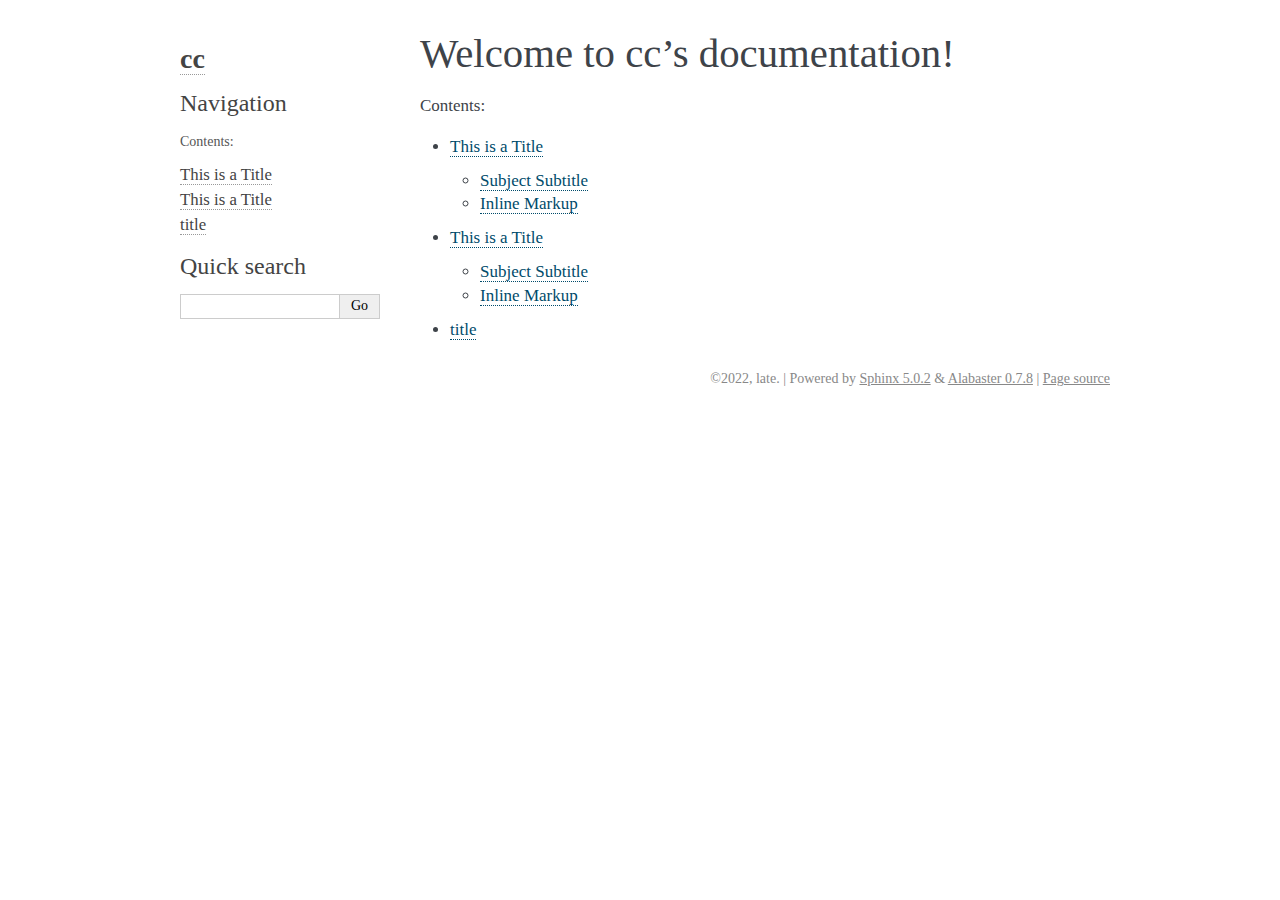
<file: index.html>
<!DOCTYPE html>

<html lang="en">
  <head>
    <meta charset="utf-8" />
    <meta name="viewport" content="width=device-width, initial-scale=1.0" />
    <title>Welcome to cc’s documentation! &#8212; cc  documentation</title>
    <link rel="stylesheet" type="text/css" href="_static/pygments.css" />
    <link rel="stylesheet" type="text/css" href="_static/alabaster.css" />
    <script data-url_root="./" id="documentation_options" src="_static/documentation_options.js"></script>
    <script src="_static/jquery.js"></script>
    <script src="_static/underscore.js"></script>
    <script src="_static/_sphinx_javascript_frameworks_compat.js"></script>
    <script src="_static/doctools.js"></script>
    <link rel="index" title="Index" href="genindex.html" />
    <link rel="search" title="Search" href="search.html" />
    <link rel="next" title="This is a Title" href="example/example.html" />
   
  <link rel="stylesheet" href="_static/custom.css" type="text/css" />
  
  <meta name="viewport" content="width=device-width, initial-scale=0.9, maximum-scale=0.9" />

  </head><body>
  

    <div class="document">
      <div class="documentwrapper">
        <div class="bodywrapper">
          <div class="body" role="main">
            
  <div class="section" id="welcome-to-cc-s-documentation">
<h1>Welcome to cc’s documentation!<a class="headerlink" href="#welcome-to-cc-s-documentation" title="Permalink to this heading">¶</a></h1>
<div class="toctree-wrapper compound">
<p class="caption" role="heading"><span class="caption-text">Contents:</span></p>
<ul>
<li class="toctree-l1"><a class="reference internal" href="example/example.html">This is a Title</a><ul>
<li class="toctree-l2"><a class="reference internal" href="example/example.html#subject-subtitle">Subject Subtitle</a></li>
<li class="toctree-l2"><a class="reference internal" href="example/example.html#inline-markup">Inline Markup</a></li>
</ul>
</li>
<li class="toctree-l1"><a class="reference internal" href="example/example1.html">This is a Title</a><ul>
<li class="toctree-l2"><a class="reference internal" href="example/example1.html#subject-subtitle">Subject Subtitle</a></li>
<li class="toctree-l2"><a class="reference internal" href="example/example1.html#inline-markup">Inline Markup</a></li>
</ul>
</li>
<li class="toctree-l1"><a class="reference internal" href="example/dir/new.html">title</a></li>
</ul>
</div>
</div>


          </div>
        </div>
      </div>
      <div class="sphinxsidebar" role="navigation" aria-label="main navigation">
        <div class="sphinxsidebarwrapper">
<h1 class="logo"><a href="#">cc</a></h1>








<h3>Navigation</h3>
<p class="caption" role="heading"><span class="caption-text">Contents:</span></p>
<ul>
<li class="toctree-l1"><a class="reference internal" href="example/example.html">This is a Title</a></li>
<li class="toctree-l1"><a class="reference internal" href="example/example1.html">This is a Title</a></li>
<li class="toctree-l1"><a class="reference internal" href="example/dir/new.html">title</a></li>
</ul>

<div class="relations">
<h3>Related Topics</h3>
<ul>
  <li><a href="#">Documentation overview</a><ul>
      <li>Next: <a href="example/example.html" title="next chapter">This is a Title</a></li>
  </ul></li>
</ul>
</div>
<div id="searchbox" style="display: none" role="search">
  <h3 id="searchlabel">Quick search</h3>
    <div class="searchformwrapper">
    <form class="search" action="search.html" method="get">
      <input type="text" name="q" aria-labelledby="searchlabel" autocomplete="off" autocorrect="off" autocapitalize="off" spellcheck="false"/>
      <input type="submit" value="Go" />
    </form>
    </div>
</div>
<script>document.getElementById('searchbox').style.display = "block"</script>
        </div>
      </div>
      <div class="clearer"></div>
    </div>
    <div class="footer">
      &copy;2022, late.
      
      |
      Powered by <a href="http://sphinx-doc.org/">Sphinx 5.0.2</a>
      &amp; <a href="https://github.com/bitprophet/alabaster">Alabaster 0.7.8</a>
      
      |
      <a href="_sources/index.rst.txt"
          rel="nofollow">Page source</a>
    </div>

    

    
  </body>
</html>
</file>
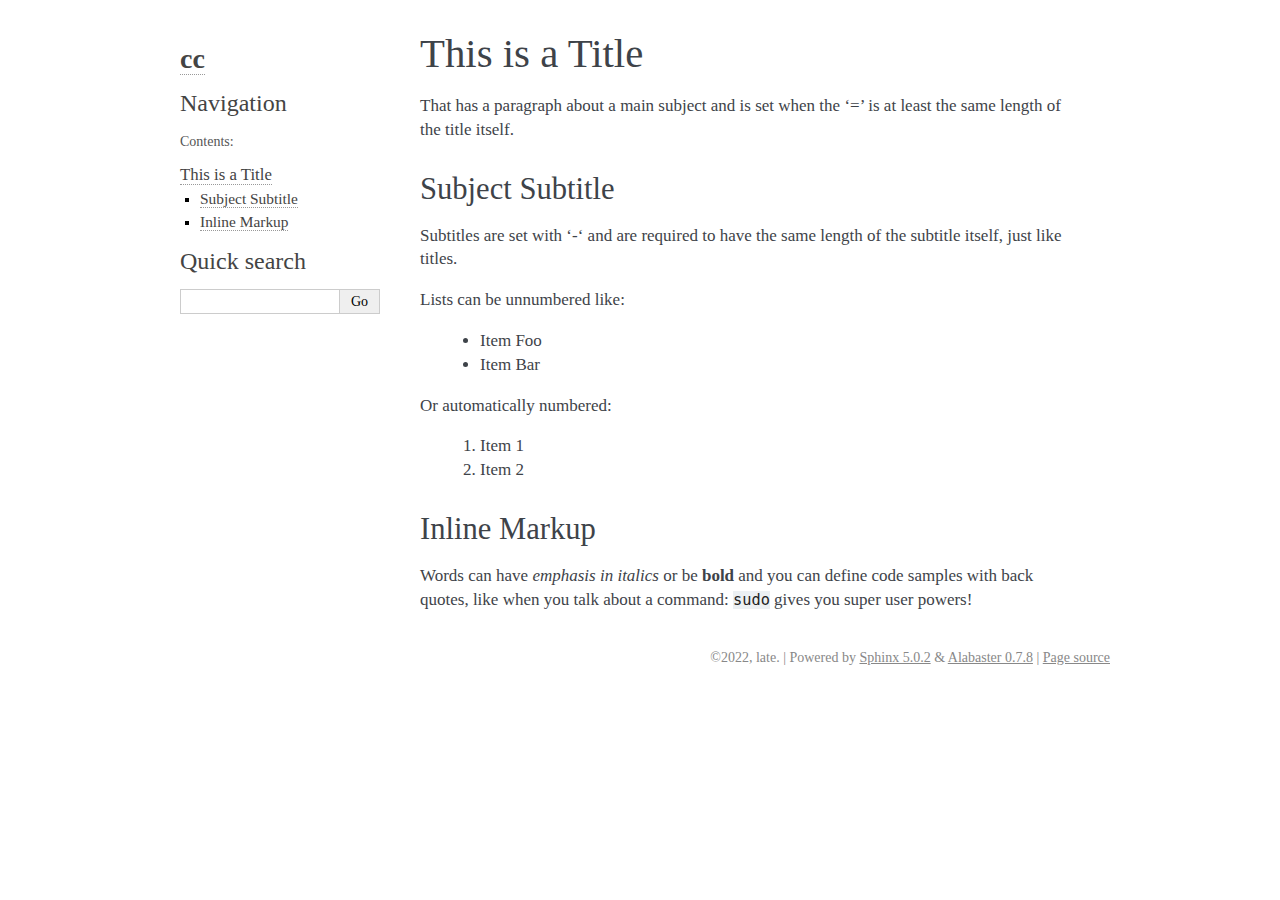
<file: example.html>
<!DOCTYPE html>

<html lang="en">
  <head>
    <meta charset="utf-8" />
    <meta name="viewport" content="width=device-width, initial-scale=1.0" />
    <title>This is a Title &#8212; cc  documentation</title>
    <link rel="stylesheet" type="text/css" href="_static/pygments.css" />
    <link rel="stylesheet" type="text/css" href="_static/alabaster.css" />
    <script data-url_root="./" id="documentation_options" src="_static/documentation_options.js"></script>
    <script src="_static/jquery.js"></script>
    <script src="_static/underscore.js"></script>
    <script src="_static/_sphinx_javascript_frameworks_compat.js"></script>
    <script src="_static/doctools.js"></script>
    <link rel="index" title="Index" href="genindex.html" />
    <link rel="search" title="Search" href="search.html" />
    <link rel="prev" title="Welcome to cc’s documentation!" href="index.html" />
   
  <link rel="stylesheet" href="_static/custom.css" type="text/css" />
  
  <meta name="viewport" content="width=device-width, initial-scale=0.9, maximum-scale=0.9" />

  </head><body>
  

    <div class="document">
      <div class="documentwrapper">
        <div class="bodywrapper">
          <div class="body" role="main">
            
  <div class="section" id="this-is-a-title">
<h1>This is a Title<a class="headerlink" href="#this-is-a-title" title="Permalink to this heading">¶</a></h1>
<p>That has a paragraph about a main subject and is set when the ‘=’
is at least the same length of the title itself.</p>
<div class="section" id="subject-subtitle">
<h2>Subject Subtitle<a class="headerlink" href="#subject-subtitle" title="Permalink to this heading">¶</a></h2>
<p>Subtitles are set with ‘-‘ and are required to have the same length
of the subtitle itself, just like titles.</p>
<p>Lists can be unnumbered like:</p>
<blockquote>
<div><ul class="simple">
<li><p>Item Foo</p></li>
<li><p>Item Bar</p></li>
</ul>
</div></blockquote>
<p>Or automatically numbered:</p>
<blockquote>
<div><ol class="arabic simple">
<li><p>Item 1</p></li>
<li><p>Item 2</p></li>
</ol>
</div></blockquote>
</div>
<div class="section" id="inline-markup">
<h2>Inline Markup<a class="headerlink" href="#inline-markup" title="Permalink to this heading">¶</a></h2>
<p>Words can have <em>emphasis in italics</em> or be <strong>bold</strong> and you can define
code samples with back quotes, like when you talk about a command: <code class="docutils literal notranslate"><span class="pre">sudo</span></code>
gives you super user powers!</p>
</div>
</div>


          </div>
        </div>
      </div>
      <div class="sphinxsidebar" role="navigation" aria-label="main navigation">
        <div class="sphinxsidebarwrapper">
<h1 class="logo"><a href="index.html">cc</a></h1>








<h3>Navigation</h3>
<p class="caption" role="heading"><span class="caption-text">Contents:</span></p>
<ul class="current">
<li class="toctree-l1 current"><a class="current reference internal" href="#">This is a Title</a><ul>
<li class="toctree-l2"><a class="reference internal" href="#subject-subtitle">Subject Subtitle</a></li>
<li class="toctree-l2"><a class="reference internal" href="#inline-markup">Inline Markup</a></li>
</ul>
</li>
</ul>

<div class="relations">
<h3>Related Topics</h3>
<ul>
  <li><a href="index.html">Documentation overview</a><ul>
      <li>Previous: <a href="index.html" title="previous chapter">Welcome to cc’s documentation!</a></li>
  </ul></li>
</ul>
</div>
<div id="searchbox" style="display: none" role="search">
  <h3 id="searchlabel">Quick search</h3>
    <div class="searchformwrapper">
    <form class="search" action="search.html" method="get">
      <input type="text" name="q" aria-labelledby="searchlabel" autocomplete="off" autocorrect="off" autocapitalize="off" spellcheck="false"/>
      <input type="submit" value="Go" />
    </form>
    </div>
</div>
<script>document.getElementById('searchbox').style.display = "block"</script>
        </div>
      </div>
      <div class="clearer"></div>
    </div>
    <div class="footer">
      &copy;2022, late.
      
      |
      Powered by <a href="http://sphinx-doc.org/">Sphinx 5.0.2</a>
      &amp; <a href="https://github.com/bitprophet/alabaster">Alabaster 0.7.8</a>
      
      |
      <a href="_sources/example.rst.txt"
          rel="nofollow">Page source</a>
    </div>

    

    
  </body>
</html>
</file>
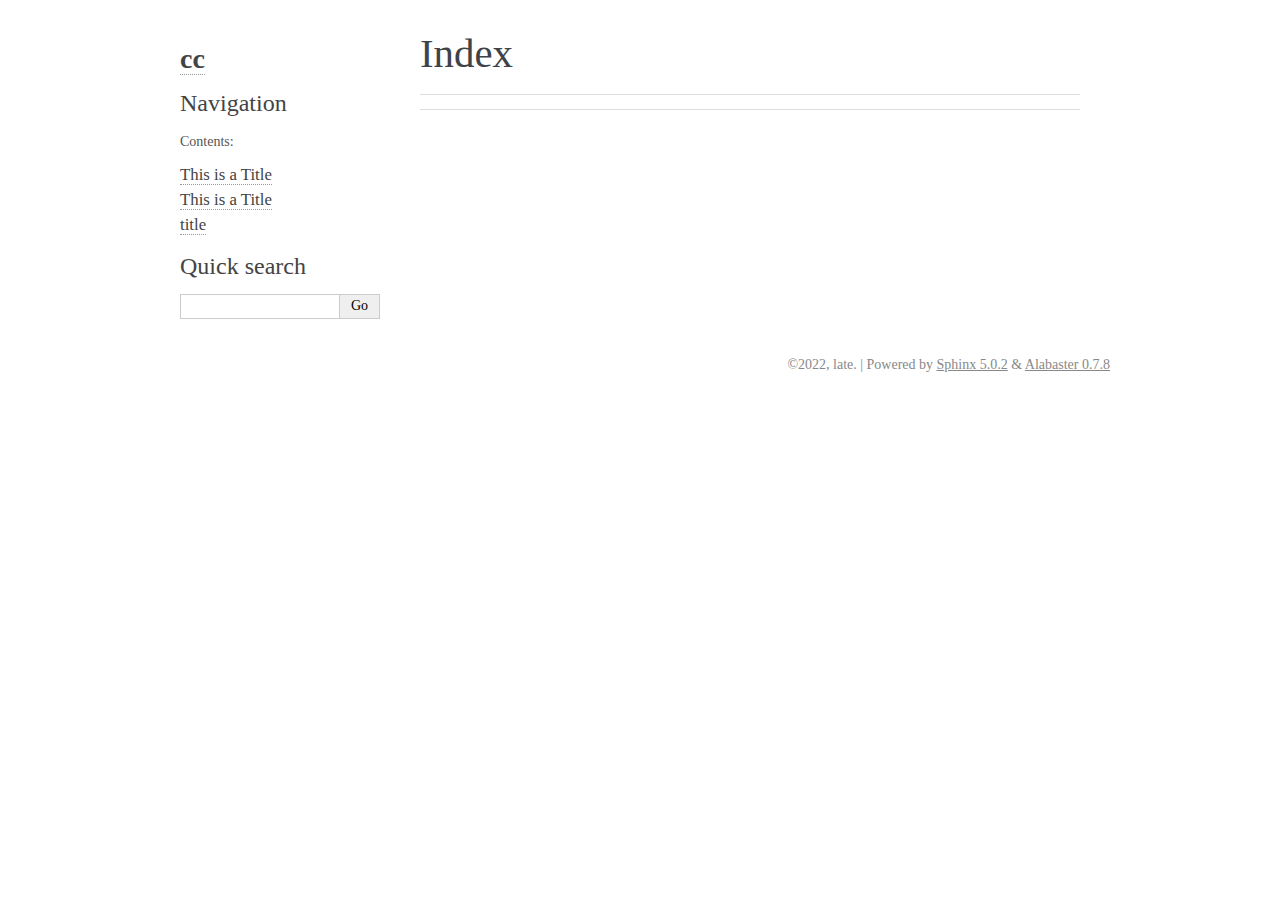
<file: genindex.html>
<!DOCTYPE html>

<html lang="en">
  <head>
    <meta charset="utf-8" />
    <meta name="viewport" content="width=device-width, initial-scale=1.0" />
    <title>Index &#8212; cc  documentation</title>
    <link rel="stylesheet" type="text/css" href="_static/pygments.css" />
    <link rel="stylesheet" type="text/css" href="_static/alabaster.css" />
    <script data-url_root="./" id="documentation_options" src="_static/documentation_options.js"></script>
    <script src="_static/jquery.js"></script>
    <script src="_static/underscore.js"></script>
    <script src="_static/_sphinx_javascript_frameworks_compat.js"></script>
    <script src="_static/doctools.js"></script>
    <link rel="index" title="Index" href="#" />
    <link rel="search" title="Search" href="search.html" />
   
  <link rel="stylesheet" href="_static/custom.css" type="text/css" />
  
  <meta name="viewport" content="width=device-width, initial-scale=0.9, maximum-scale=0.9" />

  </head><body>
  

    <div class="document">
      <div class="documentwrapper">
        <div class="bodywrapper">
          <div class="body" role="main">
            

<h1 id="index">Index</h1>

<div class="genindex-jumpbox">
 
</div>


          </div>
        </div>
      </div>
      <div class="sphinxsidebar" role="navigation" aria-label="main navigation">
        <div class="sphinxsidebarwrapper">
<h1 class="logo"><a href="index.html">cc</a></h1>








<h3>Navigation</h3>
<p class="caption" role="heading"><span class="caption-text">Contents:</span></p>
<ul>
<li class="toctree-l1"><a class="reference internal" href="example/example.html">This is a Title</a></li>
<li class="toctree-l1"><a class="reference internal" href="example/example1.html">This is a Title</a></li>
<li class="toctree-l1"><a class="reference internal" href="example/dir/new.html">title</a></li>
</ul>

<div class="relations">
<h3>Related Topics</h3>
<ul>
  <li><a href="index.html">Documentation overview</a><ul>
  </ul></li>
</ul>
</div>
<div id="searchbox" style="display: none" role="search">
  <h3 id="searchlabel">Quick search</h3>
    <div class="searchformwrapper">
    <form class="search" action="search.html" method="get">
      <input type="text" name="q" aria-labelledby="searchlabel" autocomplete="off" autocorrect="off" autocapitalize="off" spellcheck="false"/>
      <input type="submit" value="Go" />
    </form>
    </div>
</div>
<script>document.getElementById('searchbox').style.display = "block"</script>
        </div>
      </div>
      <div class="clearer"></div>
    </div>
    <div class="footer">
      &copy;2022, late.
      
      |
      Powered by <a href="http://sphinx-doc.org/">Sphinx 5.0.2</a>
      &amp; <a href="https://github.com/bitprophet/alabaster">Alabaster 0.7.8</a>
      
    </div>

    

    
  </body>
</html>
</file>
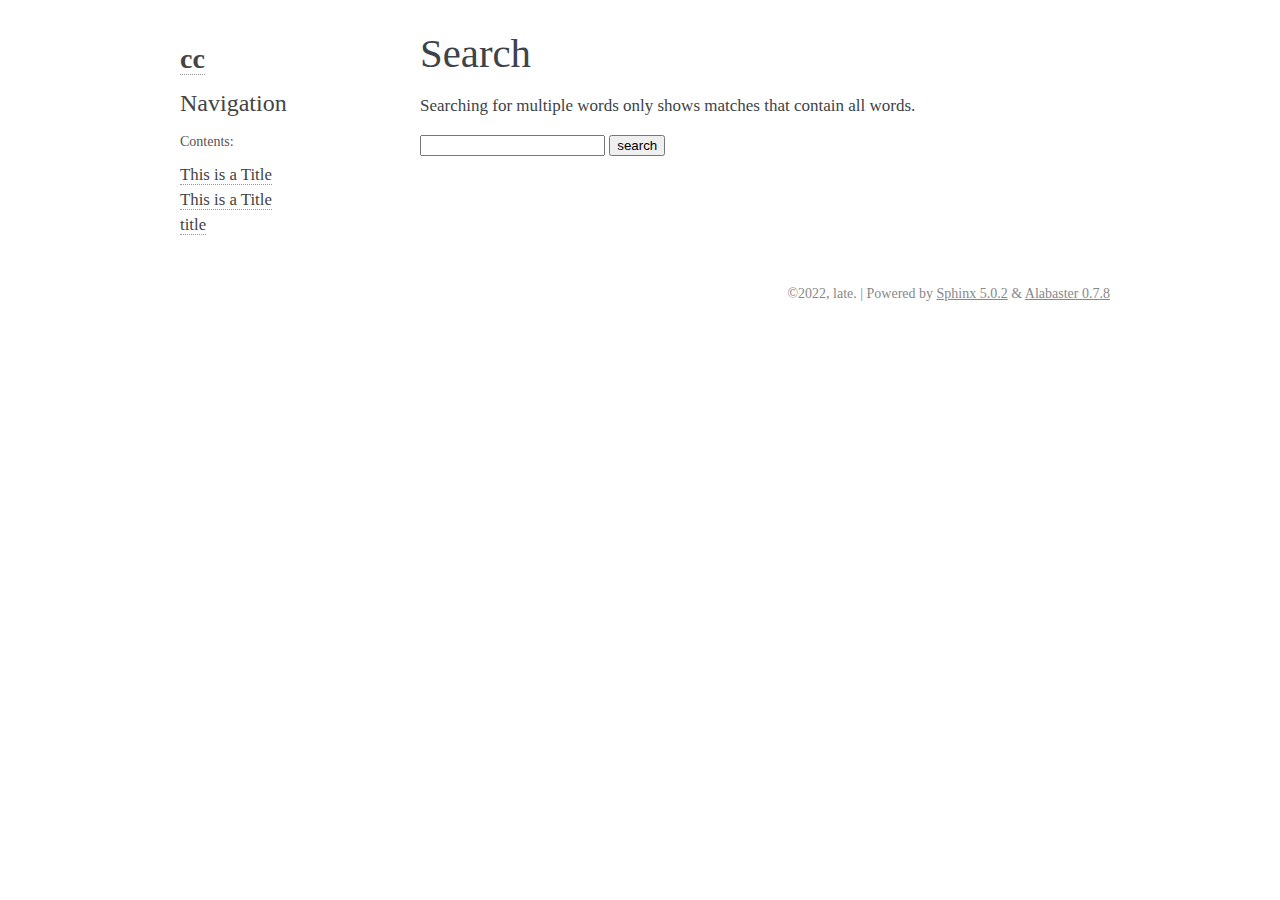
<file: search.html>
<!DOCTYPE html>

<html lang="en">
  <head>
    <meta charset="utf-8" />
    <meta name="viewport" content="width=device-width, initial-scale=1.0" />
    <title>Search &#8212; cc  documentation</title>
    <link rel="stylesheet" type="text/css" href="_static/pygments.css" />
    <link rel="stylesheet" type="text/css" href="_static/alabaster.css" />
    
    <script data-url_root="./" id="documentation_options" src="_static/documentation_options.js"></script>
    <script src="_static/jquery.js"></script>
    <script src="_static/underscore.js"></script>
    <script src="_static/_sphinx_javascript_frameworks_compat.js"></script>
    <script src="_static/doctools.js"></script>
    <script src="_static/searchtools.js"></script>
    <script src="_static/language_data.js"></script>
    <link rel="index" title="Index" href="genindex.html" />
    <link rel="search" title="Search" href="#" />
  <script src="searchindex.js" defer></script>
  
   
  <link rel="stylesheet" href="_static/custom.css" type="text/css" />
  
  <meta name="viewport" content="width=device-width, initial-scale=0.9, maximum-scale=0.9" />


  </head><body>
  

    <div class="document">
      <div class="documentwrapper">
        <div class="bodywrapper">
          <div class="body" role="main">
            
  <h1 id="search-documentation">Search</h1>
  
  <noscript>
  <div class="admonition warning">
  <p>
    Please activate JavaScript to enable the search
    functionality.
  </p>
  </div>
  </noscript>
  
  
  <p>
    Searching for multiple words only shows matches that contain
    all words.
  </p>
  
  
  <form action="" method="get">
    <input type="text" name="q" aria-labelledby="search-documentation" value="" autocomplete="off" autocorrect="off" autocapitalize="off" spellcheck="false"/>
    <input type="submit" value="search" />
    <span id="search-progress" style="padding-left: 10px"></span>
  </form>
  
  
  
  <div id="search-results">
  
  </div>
  

          </div>
        </div>
      </div>
      <div class="sphinxsidebar" role="navigation" aria-label="main navigation">
        <div class="sphinxsidebarwrapper">
<h1 class="logo"><a href="index.html">cc</a></h1>








<h3>Navigation</h3>
<p class="caption" role="heading"><span class="caption-text">Contents:</span></p>
<ul>
<li class="toctree-l1"><a class="reference internal" href="example/example.html">This is a Title</a></li>
<li class="toctree-l1"><a class="reference internal" href="example/example1.html">This is a Title</a></li>
<li class="toctree-l1"><a class="reference internal" href="example/dir/new.html">title</a></li>
</ul>

<div class="relations">
<h3>Related Topics</h3>
<ul>
  <li><a href="index.html">Documentation overview</a><ul>
  </ul></li>
</ul>
</div>
        </div>
      </div>
      <div class="clearer"></div>
    </div>
    <div class="footer">
      &copy;2022, late.
      
      |
      Powered by <a href="http://sphinx-doc.org/">Sphinx 5.0.2</a>
      &amp; <a href="https://github.com/bitprophet/alabaster">Alabaster 0.7.8</a>
      
    </div>

    

    
  </body>
</html>
</file>
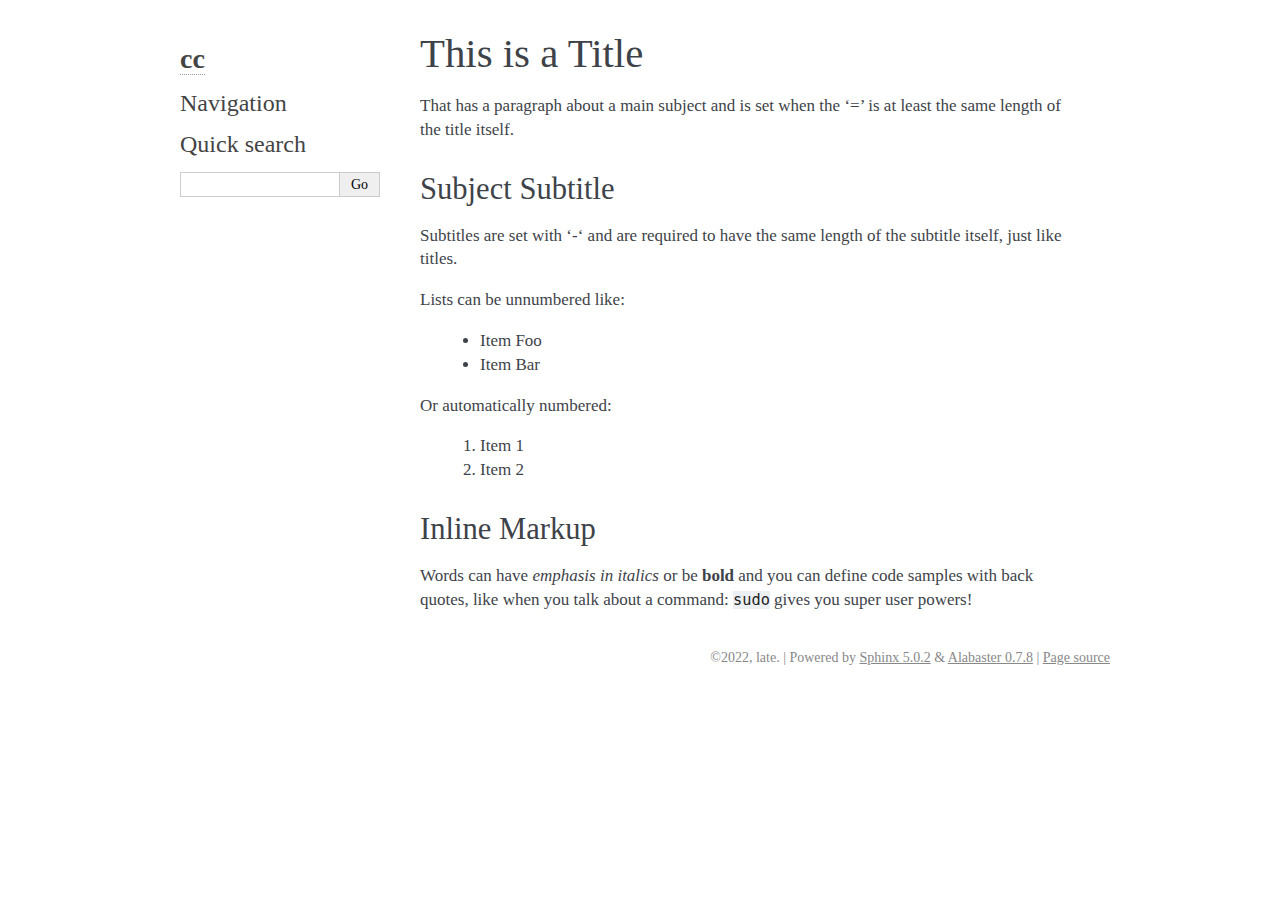
<file: example/example.html>
<!DOCTYPE html>

<html lang="en">
  <head>
    <meta charset="utf-8" />
    <meta name="viewport" content="width=device-width, initial-scale=1.0" />
    <title>This is a Title &#8212; cc  documentation</title>
    <link rel="stylesheet" type="text/css" href="../_static/pygments.css" />
    <link rel="stylesheet" type="text/css" href="../_static/alabaster.css" />
    <script data-url_root="../" id="documentation_options" src="../_static/documentation_options.js"></script>
    <script src="../_static/jquery.js"></script>
    <script src="../_static/underscore.js"></script>
    <script src="../_static/_sphinx_javascript_frameworks_compat.js"></script>
    <script src="../_static/doctools.js"></script>
    <link rel="index" title="Index" href="../genindex.html" />
    <link rel="search" title="Search" href="../search.html" />
   
  <link rel="stylesheet" href="../_static/custom.css" type="text/css" />
  
  <meta name="viewport" content="width=device-width, initial-scale=0.9, maximum-scale=0.9" />

  </head><body>
  

    <div class="document">
      <div class="documentwrapper">
        <div class="bodywrapper">
          <div class="body" role="main">
            
  <div class="section" id="this-is-a-title">
<h1>This is a Title<a class="headerlink" href="#this-is-a-title" title="Permalink to this heading">¶</a></h1>
<p>That has a paragraph about a main subject and is set when the ‘=’
is at least the same length of the title itself.</p>
<div class="section" id="subject-subtitle">
<h2>Subject Subtitle<a class="headerlink" href="#subject-subtitle" title="Permalink to this heading">¶</a></h2>
<p>Subtitles are set with ‘-‘ and are required to have the same length
of the subtitle itself, just like titles.</p>
<p>Lists can be unnumbered like:</p>
<blockquote>
<div><ul class="simple">
<li><p>Item Foo</p></li>
<li><p>Item Bar</p></li>
</ul>
</div></blockquote>
<p>Or automatically numbered:</p>
<blockquote>
<div><ol class="arabic simple">
<li><p>Item 1</p></li>
<li><p>Item 2</p></li>
</ol>
</div></blockquote>
</div>
<div class="section" id="inline-markup">
<h2>Inline Markup<a class="headerlink" href="#inline-markup" title="Permalink to this heading">¶</a></h2>
<p>Words can have <em>emphasis in italics</em> or be <strong>bold</strong> and you can define
code samples with back quotes, like when you talk about a command: <code class="docutils literal notranslate"><span class="pre">sudo</span></code>
gives you super user powers!</p>
</div>
</div>


          </div>
        </div>
      </div>
      <div class="sphinxsidebar" role="navigation" aria-label="main navigation">
        <div class="sphinxsidebarwrapper">
<h1 class="logo"><a href="../index.html">cc</a></h1>








<h3>Navigation</h3>

<div class="relations">
<h3>Related Topics</h3>
<ul>
  <li><a href="../index.html">Documentation overview</a><ul>
  </ul></li>
</ul>
</div>
<div id="searchbox" style="display: none" role="search">
  <h3 id="searchlabel">Quick search</h3>
    <div class="searchformwrapper">
    <form class="search" action="../search.html" method="get">
      <input type="text" name="q" aria-labelledby="searchlabel" autocomplete="off" autocorrect="off" autocapitalize="off" spellcheck="false"/>
      <input type="submit" value="Go" />
    </form>
    </div>
</div>
<script>document.getElementById('searchbox').style.display = "block"</script>
        </div>
      </div>
      <div class="clearer"></div>
    </div>
    <div class="footer">
      &copy;2022, late.
      
      |
      Powered by <a href="http://sphinx-doc.org/">Sphinx 5.0.2</a>
      &amp; <a href="https://github.com/bitprophet/alabaster">Alabaster 0.7.8</a>
      
      |
      <a href="../_sources/example/example.rst.txt"
          rel="nofollow">Page source</a>
    </div>

    

    
  </body>
</html>
</file>
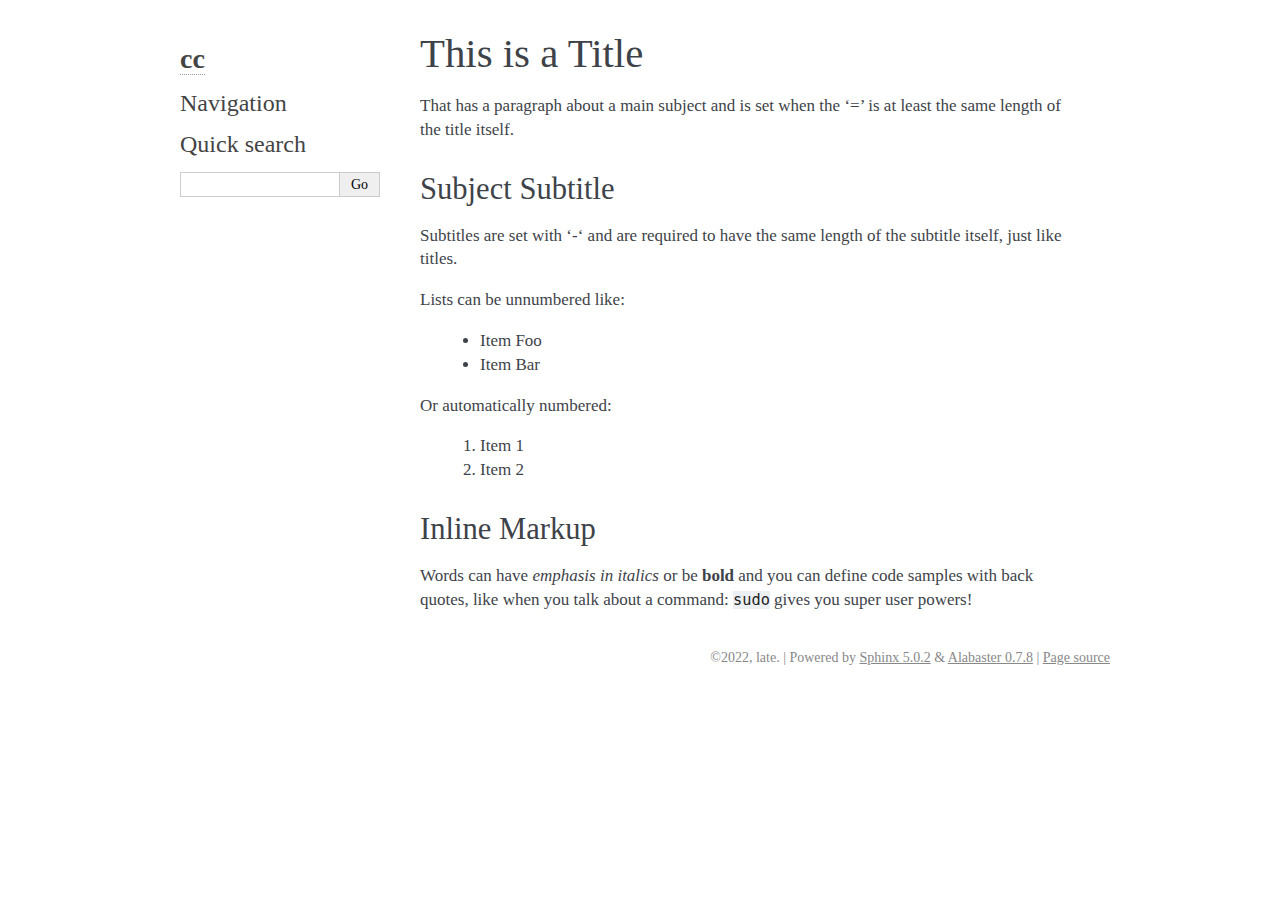
<file: example/example1.html>
<!DOCTYPE html>

<html lang="en">
  <head>
    <meta charset="utf-8" />
    <meta name="viewport" content="width=device-width, initial-scale=1.0" />
    <title>This is a Title &#8212; cc  documentation</title>
    <link rel="stylesheet" type="text/css" href="../_static/pygments.css" />
    <link rel="stylesheet" type="text/css" href="../_static/alabaster.css" />
    <script data-url_root="../" id="documentation_options" src="../_static/documentation_options.js"></script>
    <script src="../_static/jquery.js"></script>
    <script src="../_static/underscore.js"></script>
    <script src="../_static/_sphinx_javascript_frameworks_compat.js"></script>
    <script src="../_static/doctools.js"></script>
    <link rel="index" title="Index" href="../genindex.html" />
    <link rel="search" title="Search" href="../search.html" />
   
  <link rel="stylesheet" href="../_static/custom.css" type="text/css" />
  
  <meta name="viewport" content="width=device-width, initial-scale=0.9, maximum-scale=0.9" />

  </head><body>
  

    <div class="document">
      <div class="documentwrapper">
        <div class="bodywrapper">
          <div class="body" role="main">
            
  <div class="section" id="this-is-a-title">
<h1>This is a Title<a class="headerlink" href="#this-is-a-title" title="Permalink to this heading">¶</a></h1>
<p>That has a paragraph about a main subject and is set when the ‘=’
is at least the same length of the title itself.</p>
<div class="section" id="subject-subtitle">
<h2>Subject Subtitle<a class="headerlink" href="#subject-subtitle" title="Permalink to this heading">¶</a></h2>
<p>Subtitles are set with ‘-‘ and are required to have the same length
of the subtitle itself, just like titles.</p>
<p>Lists can be unnumbered like:</p>
<blockquote>
<div><ul class="simple">
<li><p>Item Foo</p></li>
<li><p>Item Bar</p></li>
</ul>
</div></blockquote>
<p>Or automatically numbered:</p>
<blockquote>
<div><ol class="arabic simple">
<li><p>Item 1</p></li>
<li><p>Item 2</p></li>
</ol>
</div></blockquote>
</div>
<div class="section" id="inline-markup">
<h2>Inline Markup<a class="headerlink" href="#inline-markup" title="Permalink to this heading">¶</a></h2>
<p>Words can have <em>emphasis in italics</em> or be <strong>bold</strong> and you can define
code samples with back quotes, like when you talk about a command: <code class="docutils literal notranslate"><span class="pre">sudo</span></code>
gives you super user powers!</p>
</div>
</div>


          </div>
        </div>
      </div>
      <div class="sphinxsidebar" role="navigation" aria-label="main navigation">
        <div class="sphinxsidebarwrapper">
<h1 class="logo"><a href="../index.html">cc</a></h1>








<h3>Navigation</h3>

<div class="relations">
<h3>Related Topics</h3>
<ul>
  <li><a href="../index.html">Documentation overview</a><ul>
  </ul></li>
</ul>
</div>
<div id="searchbox" style="display: none" role="search">
  <h3 id="searchlabel">Quick search</h3>
    <div class="searchformwrapper">
    <form class="search" action="../search.html" method="get">
      <input type="text" name="q" aria-labelledby="searchlabel" autocomplete="off" autocorrect="off" autocapitalize="off" spellcheck="false"/>
      <input type="submit" value="Go" />
    </form>
    </div>
</div>
<script>document.getElementById('searchbox').style.display = "block"</script>
        </div>
      </div>
      <div class="clearer"></div>
    </div>
    <div class="footer">
      &copy;2022, late.
      
      |
      Powered by <a href="http://sphinx-doc.org/">Sphinx 5.0.2</a>
      &amp; <a href="https://github.com/bitprophet/alabaster">Alabaster 0.7.8</a>
      
      |
      <a href="../_sources/example/example1.rst.txt"
          rel="nofollow">Page source</a>
    </div>

    

    
  </body>
</html>
</file>
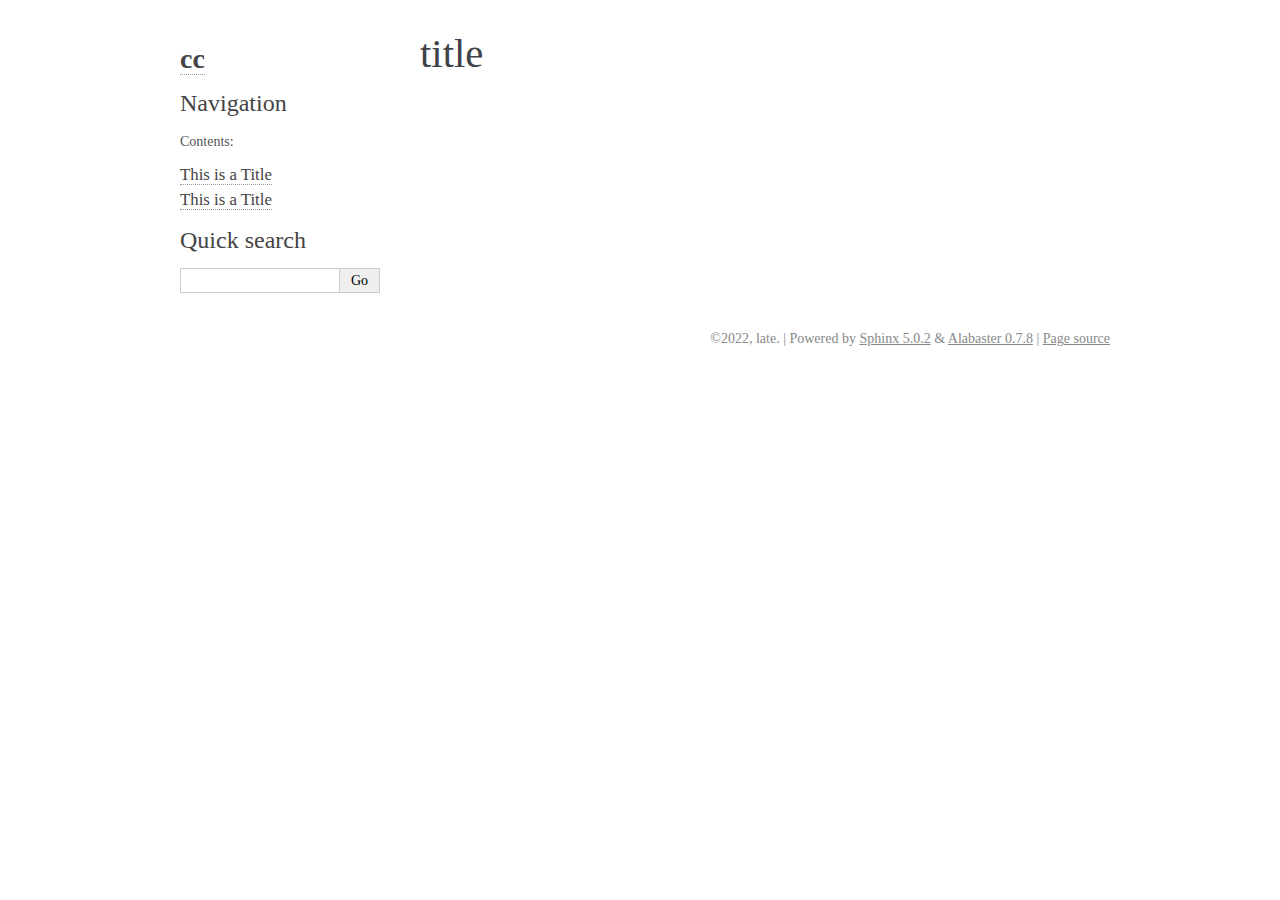
<file: example/dir/new.html>
<!DOCTYPE html>

<html lang="en">
  <head>
    <meta charset="utf-8" />
    <meta name="viewport" content="width=device-width, initial-scale=1.0" />
    <title>title &#8212; cc  documentation</title>
    <link rel="stylesheet" type="text/css" href="../../_static/pygments.css" />
    <link rel="stylesheet" type="text/css" href="../../_static/alabaster.css" />
    <script data-url_root="../../" id="documentation_options" src="../../_static/documentation_options.js"></script>
    <script src="../../_static/jquery.js"></script>
    <script src="../../_static/underscore.js"></script>
    <script src="../../_static/_sphinx_javascript_frameworks_compat.js"></script>
    <script src="../../_static/doctools.js"></script>
    <link rel="index" title="Index" href="../../genindex.html" />
    <link rel="search" title="Search" href="../../search.html" />
   
  <link rel="stylesheet" href="../../_static/custom.css" type="text/css" />
  
  <meta name="viewport" content="width=device-width, initial-scale=0.9, maximum-scale=0.9" />

  </head><body>
  

    <div class="document">
      <div class="documentwrapper">
        <div class="bodywrapper">
          <div class="body" role="main">
            
  <div class="section" id="title">
<h1>title<a class="headerlink" href="#title" title="Permalink to this heading">¶</a></h1>
</div>


          </div>
        </div>
      </div>
      <div class="sphinxsidebar" role="navigation" aria-label="main navigation">
        <div class="sphinxsidebarwrapper">
<h1 class="logo"><a href="../../index.html">cc</a></h1>








<h3>Navigation</h3>
<p class="caption" role="heading"><span class="caption-text">Contents:</span></p>
<ul>
<li class="toctree-l1"><a class="reference internal" href="../example.html">This is a Title</a></li>
<li class="toctree-l1"><a class="reference internal" href="../example1.html">This is a Title</a></li>
</ul>

<div class="relations">
<h3>Related Topics</h3>
<ul>
  <li><a href="../../index.html">Documentation overview</a><ul>
  </ul></li>
</ul>
</div>
<div id="searchbox" style="display: none" role="search">
  <h3 id="searchlabel">Quick search</h3>
    <div class="searchformwrapper">
    <form class="search" action="../../search.html" method="get">
      <input type="text" name="q" aria-labelledby="searchlabel" autocomplete="off" autocorrect="off" autocapitalize="off" spellcheck="false"/>
      <input type="submit" value="Go" />
    </form>
    </div>
</div>
<script>document.getElementById('searchbox').style.display = "block"</script>
        </div>
      </div>
      <div class="clearer"></div>
    </div>
    <div class="footer">
      &copy;2022, late.
      
      |
      Powered by <a href="http://sphinx-doc.org/">Sphinx 5.0.2</a>
      &amp; <a href="https://github.com/bitprophet/alabaster">Alabaster 0.7.8</a>
      
      |
      <a href="../../_sources/example/dir/new.rst.txt"
          rel="nofollow">Page source</a>
    </div>

    

    
  </body>
</html>
</file>
<file: _static/pygments.css>
pre { line-height: 125%; }
td.linenos .normal { color: inherit; background-color: transparent; padding-left: 5px; padding-right: 5px; }
span.linenos { color: inherit; background-color: transparent; padding-left: 5px; padding-right: 5px; }
td.linenos .special { color: #000000; background-color: #ffffc0; padding-left: 5px; padding-right: 5px; }
span.linenos.special { color: #000000; background-color: #ffffc0; padding-left: 5px; padding-right: 5px; }
.highlight .hll { background-color: #ffffcc }
.highlight { background: #f8f8f8; }
.highlight .c { color: #8f5902; font-style: italic } /* Comment */
.highlight .err { color: #a40000; border: 1px solid #ef2929 } /* Error */
.highlight .g { color: #000000 } /* Generic */
.highlight .k { color: #004461; font-weight: bold } /* Keyword */
.highlight .l { color: #000000 } /* Literal */
.highlight .n { color: #000000 } /* Name */
.highlight .o { color: #582800 } /* Operator */
.highlight .x { color: #000000 } /* Other */
.highlight .p { color: #000000; font-weight: bold } /* Punctuation */
.highlight .ch { color: #8f5902; font-style: italic } /* Comment.Hashbang */
.highlight .cm { color: #8f5902; font-style: italic } /* Comment.Multiline */
.highlight .cp { color: #8f5902 } /* Comment.Preproc */
.highlight .cpf { color: #8f5902; font-style: italic } /* Comment.PreprocFile */
.highlight .c1 { color: #8f5902; font-style: italic } /* Comment.Single */
.highlight .cs { color: #8f5902; font-style: italic } /* Comment.Special */
.highlight .gd { color: #a40000 } /* Generic.Deleted */
.highlight .ge { color: #000000; font-style: italic } /* Generic.Emph */
.highlight .gr { color: #ef2929 } /* Generic.Error */
.highlight .gh { color: #000080; font-weight: bold } /* Generic.Heading */
.highlight .gi { color: #00A000 } /* Generic.Inserted */
.highlight .go { color: #888888 } /* Generic.Output */
.highlight .gp { color: #745334 } /* Generic.Prompt */
.highlight .gs { color: #000000; font-weight: bold } /* Generic.Strong */
.highlight .gu { color: #800080; font-weight: bold } /* Generic.Subheading */
.highlight .gt { color: #a40000; font-weight: bold } /* Generic.Traceback */
.highlight .kc { color: #004461; font-weight: bold } /* Keyword.Constant */
.highlight .kd { color: #004461; font-weight: bold } /* Keyword.Declaration */
.highlight .kn { color: #004461; font-weight: bold } /* Keyword.Namespace */
.highlight .kp { color: #004461; font-weight: bold } /* Keyword.Pseudo */
.highlight .kr { color: #004461; font-weight: bold } /* Keyword.Reserved */
.highlight .kt { color: #004461; font-weight: bold } /* Keyword.Type */
.highlight .ld { color: #000000 } /* Literal.Date */
.highlight .m { color: #990000 } /* Literal.Number */
.highlight .s { color: #4e9a06 } /* Literal.String */
.highlight .na { color: #c4a000 } /* Name.Attribute */
.highlight .nb { color: #004461 } /* Name.Builtin */
.highlight .nc { color: #000000 } /* Name.Class */
.highlight .no { color: #000000 } /* Name.Constant */
.highlight .nd { color: #888888 } /* Name.Decorator */
.highlight .ni { color: #ce5c00 } /* Name.Entity */
.highlight .ne { color: #cc0000; font-weight: bold } /* Name.Exception */
.highlight .nf { color: #000000 } /* Name.Function */
.highlight .nl { color: #f57900 } /* Name.Label */
.highlight .nn { color: #000000 } /* Name.Namespace */
.highlight .nx { color: #000000 } /* Name.Other */
.highlight .py { color: #000000 } /* Name.Property */
.highlight .nt { color: #004461; font-weight: bold } /* Name.Tag */
.highlight .nv { color: #000000 } /* Name.Variable */
.highlight .ow { color: #004461; font-weight: bold } /* Operator.Word */
.highlight .w { color: #f8f8f8; text-decoration: underline } /* Text.Whitespace */
.highlight .mb { color: #990000 } /* Literal.Number.Bin */
.highlight .mf { color: #990000 } /* Literal.Number.Float */
.highlight .mh { color: #990000 } /* Literal.Number.Hex */
.highlight .mi { color: #990000 } /* Literal.Number.Integer */
.highlight .mo { color: #990000 } /* Literal.Number.Oct */
.highlight .sa { color: #4e9a06 } /* Literal.String.Affix */
.highlight .sb { color: #4e9a06 } /* Literal.String.Backtick */
.highlight .sc { color: #4e9a06 } /* Literal.String.Char */
.highlight .dl { color: #4e9a06 } /* Literal.String.Delimiter */
.highlight .sd { color: #8f5902; font-style: italic } /* Literal.String.Doc */
.highlight .s2 { color: #4e9a06 } /* Literal.String.Double */
.highlight .se { color: #4e9a06 } /* Literal.String.Escape */
.highlight .sh { color: #4e9a06 } /* Literal.String.Heredoc */
.highlight .si { color: #4e9a06 } /* Literal.String.Interpol */
.highlight .sx { color: #4e9a06 } /* Literal.String.Other */
.highlight .sr { color: #4e9a06 } /* Literal.String.Regex */
.highlight .s1 { color: #4e9a06 } /* Literal.String.Single */
.highlight .ss { color: #4e9a06 } /* Literal.String.Symbol */
.highlight .bp { color: #3465a4 } /* Name.Builtin.Pseudo */
.highlight .fm { color: #000000 } /* Name.Function.Magic */
.highlight .vc { color: #000000 } /* Name.Variable.Class */
.highlight .vg { color: #000000 } /* Name.Variable.Global */
.highlight .vi { color: #000000 } /* Name.Variable.Instance */
.highlight .vm { color: #000000 } /* Name.Variable.Magic */
.highlight .il { color: #990000 } /* Literal.Number.Integer.Long */
</file>
<file: _static/alabaster.css>
@import url("basic.css");

/* -- page layout ----------------------------------------------------------- */

body {
    font-family: 'goudy old style', 'minion pro', 'bell mt', Georgia, 'Hiragino Mincho Pro', serif;
    font-size: 17px;
    background-color: white;
    color: #000;
    margin: 0;
    padding: 0;
}


div.document {
    width: 940px;
    margin: 30px auto 0 auto;
}

div.documentwrapper {
    float: left;
    width: 100%;
}

div.bodywrapper {
    margin: 0 0 0 220px;
}

div.sphinxsidebar {
    width: 220px;
    font-size: 14px;
    line-height: 1.5;
}

hr {
    border: 1px solid #B1B4B6;
}

div.body {
    background-color: #ffffff;
    color: #3E4349;
    padding: 0 30px 0 30px;
}

div.body > .section {
    text-align: left;
}

div.footer {
    width: 940px;
    margin: 20px auto 30px auto;
    font-size: 14px;
    color: #888;
    text-align: right;
}

div.footer a {
    color: #888;
}

p.caption {
    font-family: ;
    font-size: inherit;
}


div.relations {
    display: none;
}


div.sphinxsidebar a {
    color: #444;
    text-decoration: none;
    border-bottom: 1px dotted #999;
}

div.sphinxsidebar a:hover {
    border-bottom: 1px solid #999;
}

div.sphinxsidebarwrapper {
    padding: 18px 10px;
}

div.sphinxsidebarwrapper p.logo {
    padding: 0;
    margin: -10px 0 0 0px;
    text-align: center;
}

div.sphinxsidebarwrapper h1.logo {
    margin-top: -10px;
    text-align: center;
    margin-bottom: 5px;
    text-align: left;
}

div.sphinxsidebarwrapper h1.logo-name {
    margin-top: 0px;
}

div.sphinxsidebarwrapper p.blurb {
    margin-top: 0;
    font-style: normal;
}

div.sphinxsidebar h3,
div.sphinxsidebar h4 {
    font-family: 'Garamond', 'Georgia', serif;
    color: #444;
    font-size: 24px;
    font-weight: normal;
    margin: 0 0 5px 0;
    padding: 0;
}

div.sphinxsidebar h4 {
    font-size: 20px;
}

div.sphinxsidebar h3 a {
    color: #444;
}

div.sphinxsidebar p.logo a,
div.sphinxsidebar h3 a,
div.sphinxsidebar p.logo a:hover,
div.sphinxsidebar h3 a:hover {
    border: none;
}

div.sphinxsidebar p {
    color: #555;
    margin: 10px 0;
}

div.sphinxsidebar ul {
    margin: 10px 0;
    padding: 0;
    color: #000;
}

div.sphinxsidebar ul li.toctree-l1 > a {
    font-size: 120%;
}

div.sphinxsidebar ul li.toctree-l2 > a {
    font-size: 110%;
}

div.sphinxsidebar input {
    border: 1px solid #CCC;
    font-family: 'goudy old style', 'minion pro', 'bell mt', Georgia, 'Hiragino Mincho Pro', serif;
    font-size: 1em;
}

div.sphinxsidebar hr {
    border: none;
    height: 1px;
    color: #AAA;
    background: #AAA;

    text-align: left;
    margin-left: 0;
    width: 50%;
}

/* -- body styles ----------------------------------------------------------- */

a {
    color: #004B6B;
    text-decoration: underline;
}

a:hover {
    color: #6D4100;
    text-decoration: underline;
}

div.body h1,
div.body h2,
div.body h3,
div.body h4,
div.body h5,
div.body h6 {
    font-family: 'Garamond', 'Georgia', serif;
    font-weight: normal;
    margin: 30px 0px 10px 0px;
    padding: 0;
}

div.body h1 { margin-top: 0; padding-top: 0; font-size: 240%; }
div.body h2 { font-size: 180%; }
div.body h3 { font-size: 150%; }
div.body h4 { font-size: 130%; }
div.body h5 { font-size: 100%; }
div.body h6 { font-size: 100%; }

a.headerlink {
    color: #DDD;
    padding: 0 4px;
    text-decoration: none;
}

a.headerlink:hover {
    color: #444;
    background: #EAEAEA;
}

div.body p, div.body dd, div.body li {
    line-height: 1.4em;
}

div.admonition {
    margin: 20px 0px;
    padding: 10px 30px;
    background-color: #FCC;
    border: 1px solid #FAA;
}

div.admonition tt.xref, div.admonition a tt {
    border-bottom: 1px solid #fafafa;
}

dd div.admonition {
    margin-left: -60px;
    padding-left: 60px;
}

div.admonition p.admonition-title {
    font-family: 'Garamond', 'Georgia', serif;
    font-weight: normal;
    font-size: 24px;
    margin: 0 0 10px 0;
    padding: 0;
    line-height: 1;
}

div.admonition p.last {
    margin-bottom: 0;
}

div.highlight {
    background-color: white;
}

dt:target, .highlight {
    background: #FAF3E8;
}

div.note {
    background-color: #EEE;
    border: 1px solid #CCC;
}

div.seealso {
    background-color: #EEE;
    border: 1px solid #CCC;
}

div.topic {
    background-color: #eee;
}

p.admonition-title {
    display: inline;
}

p.admonition-title:after {
    content: ":";
}

pre, tt, code {
    font-family: 'Consolas', 'Menlo', 'Deja Vu Sans Mono', 'Bitstream Vera Sans Mono', monospace;
    font-size: 0.9em;
}

.hll {
    background-color: #FFC;
    margin: 0 -12px;
    padding: 0 12px;
    display: block;
}

img.screenshot {
}

tt.descname, tt.descclassname, code.descname, code.descclassname {
    font-size: 0.95em;
}

tt.descname, code.descname {
    padding-right: 0.08em;
}

img.screenshot {
    -moz-box-shadow: 2px 2px 4px #eee;
    -webkit-box-shadow: 2px 2px 4px #eee;
    box-shadow: 2px 2px 4px #eee;
}

table.docutils {
    border: 1px solid #888;
    -moz-box-shadow: 2px 2px 4px #eee;
    -webkit-box-shadow: 2px 2px 4px #eee;
    box-shadow: 2px 2px 4px #eee;
}

table.docutils td, table.docutils th {
    border: 1px solid #888;
    padding: 0.25em 0.7em;
}

table.field-list, table.footnote {
    border: none;
    -moz-box-shadow: none;
    -webkit-box-shadow: none;
    box-shadow: none;
}

table.footnote {
    margin: 15px 0;
    width: 100%;
    border: 1px solid #EEE;
    background: #FDFDFD;
    font-size: 0.9em;
}

table.footnote + table.footnote {
    margin-top: -15px;
    border-top: none;
}

table.field-list th {
    padding: 0 0.8em 0 0;
}

table.field-list td {
    padding: 0;
}

table.field-list p {
    margin-bottom: 0.8em;
}

table.footnote td.label {
    width: .1px;
    padding: 0.3em 0 0.3em 0.5em;
}

table.footnote td {
    padding: 0.3em 0.5em;
}

dl {
    margin: 0;
    padding: 0;
}

dl dd {
    margin-left: 30px;
}

blockquote {
    margin: 0 0 0 30px;
    padding: 0;
}

ul, ol {
    /* Matches the 30px from the narrow-screen "li > ul" selector below */
    margin: 10px 0 10px 30px;
    padding: 0;
}

pre {
    background: #EEE;
    padding: 7px 30px;
    margin: 15px 0px;
    line-height: 1.3em;
}

dl pre, blockquote pre, li pre {
    margin-left: 0;
    padding-left: 30px;
}

dl dl pre {
    margin-left: -90px;
    padding-left: 90px;
}

tt, code {
    background-color: #ecf0f3;
    color: #222;
    /* padding: 1px 2px; */
}

tt.xref, code.xref, a tt {
    background-color: #FBFBFB;
    border-bottom: 1px solid white;
}

a.reference {
    text-decoration: none;
    border-bottom: 1px dotted #004B6B;
}

/* Don't put an underline on images */
a.image-reference, a.image-reference:hover {
    border-bottom: none;
}

a.reference:hover {
    border-bottom: 1px solid #6D4100;
}

a.footnote-reference {
    text-decoration: none;
    font-size: 0.7em;
    vertical-align: top;
    border-bottom: 1px dotted #004B6B;
}

a.footnote-reference:hover {
    border-bottom: 1px solid #6D4100;
}

a:hover tt, a:hover code {
    background: #EEE;
}


@media screen and (max-width: 870px) {

    div.sphinxsidebar {
    	display: none;
    }

    div.document {
       width: 100%;

    }

    div.documentwrapper {
    	margin-left: 0;
    	margin-top: 0;
    	margin-right: 0;
    	margin-bottom: 0;
    }

    div.bodywrapper {
    	margin-top: 0;
    	margin-right: 0;
    	margin-bottom: 0;
    	margin-left: 0;
    }

    ul {
    	margin-left: 0;
    }

	li > ul {
        /* Matches the 30px from the "ul, ol" selector above */
		margin-left: 30px;
	}

    .document {
    	width: auto;
    }

    .footer {
    	width: auto;
    }

    .bodywrapper {
    	margin: 0;
    }

    .footer {
    	width: auto;
    }

    .github {
        display: none;
    }



}



@media screen and (max-width: 875px) {

    body {
        margin: 0;
        padding: 20px 30px;
    }

    div.documentwrapper {
        float: none;
        background: white;
    }

    div.sphinxsidebar {
        display: block;
        float: none;
        width: 102.5%;
        margin: 50px -30px -20px -30px;
        padding: 10px 20px;
        background: #333;
        color: #FFF;
    }

    div.sphinxsidebar h3, div.sphinxsidebar h4, div.sphinxsidebar p,
    div.sphinxsidebar h3 a {
        color: white;
    }

    div.sphinxsidebar a {
        color: #AAA;
    }

    div.sphinxsidebar p.logo {
        display: none;
    }

    div.document {
        width: 100%;
        margin: 0;
    }

    div.footer {
        display: none;
    }

    div.bodywrapper {
        margin: 0;
    }

    div.body {
        min-height: 0;
        padding: 0;
    }

    .rtd_doc_footer {
        display: none;
    }

    .document {
        width: auto;
    }

    .footer {
        width: auto;
    }

    .footer {
        width: auto;
    }

    .github {
        display: none;
    }
}


/* misc. */

.revsys-inline {
    display: none!important;
}

/* Make nested-list/multi-paragraph items look better in Releases changelog
 * pages. Without this, docutils' magical list fuckery causes inconsistent
 * formatting between different release sub-lists.
 */
div#changelog > div.section > ul > li > p:only-child {
    margin-bottom: 0;
}

/* Hide fugly table cell borders in ..bibliography:: directive output */
table.docutils.citation, table.docutils.citation td, table.docutils.citation th {
  border: none;
  /* Below needed in some edge cases; if not applied, bottom shadows appear */
  -moz-box-shadow: none;
  -webkit-box-shadow: none;
  box-shadow: none;
}
</file>
<file: _static/custom.css>
/* This file intentionally left blank. */
</file>
